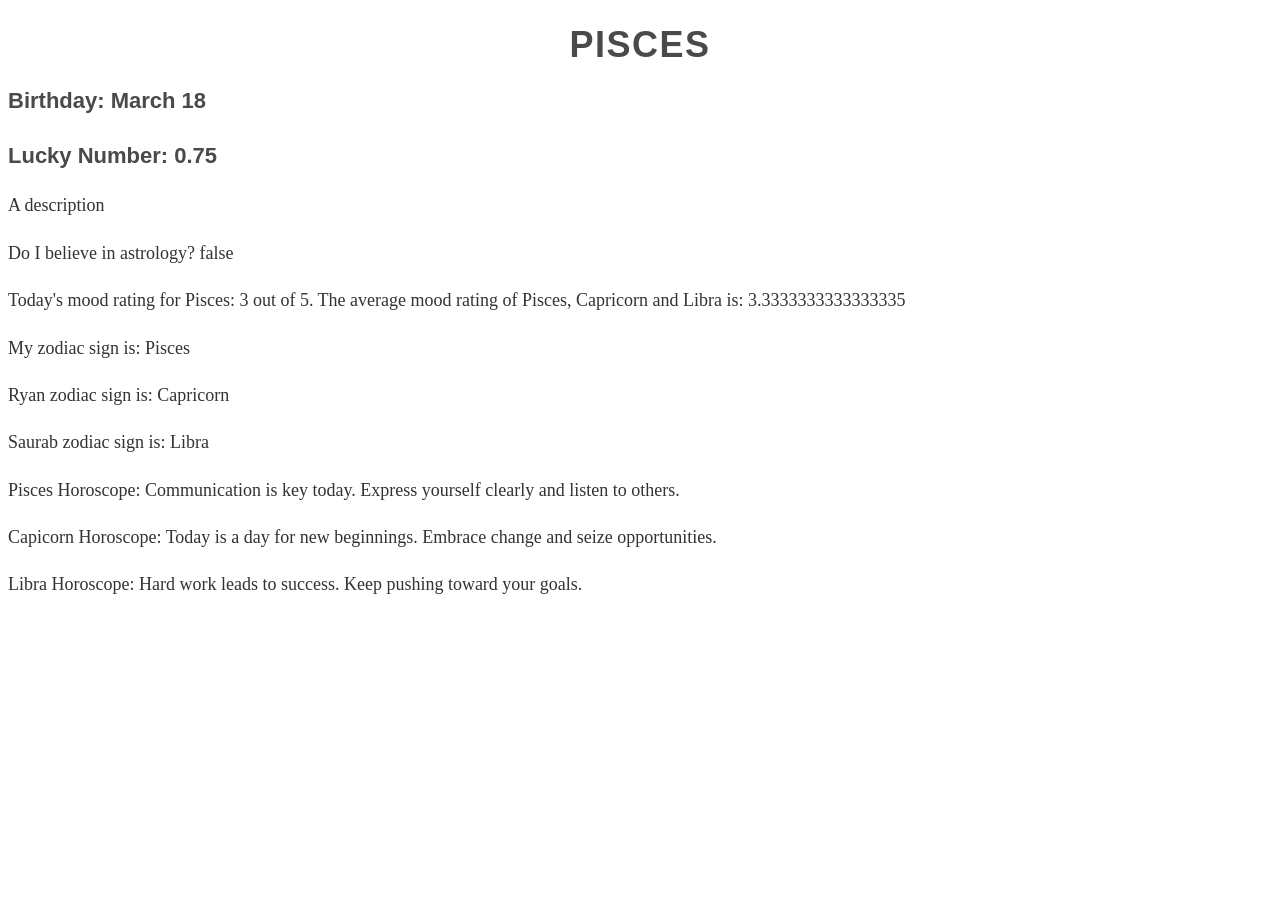
<file: labs/lab7/index.html>
<!DOCTYPE html>
<html>
  <head>
    <link href="css/style.css" type="text/css" rel="stylesheet">
  </head>
  
  <body>
    <h1 id="sign">My Sign</h1>
    <h3 class="birthday">Birthday: </h3>
    <h4 class="luckyNum">Lucky Number: </h4>
    <p>My horoscope...</p>
    <p>Do I believe in astrology? </p>

    <p></p>
    
    <p></p>
    <p></p>
    <p></p>

    <p></p>
    <p></p>
    <p></p>

  <script src="js/horoscope-data.js"></script>
  </body>
</html>
</file>
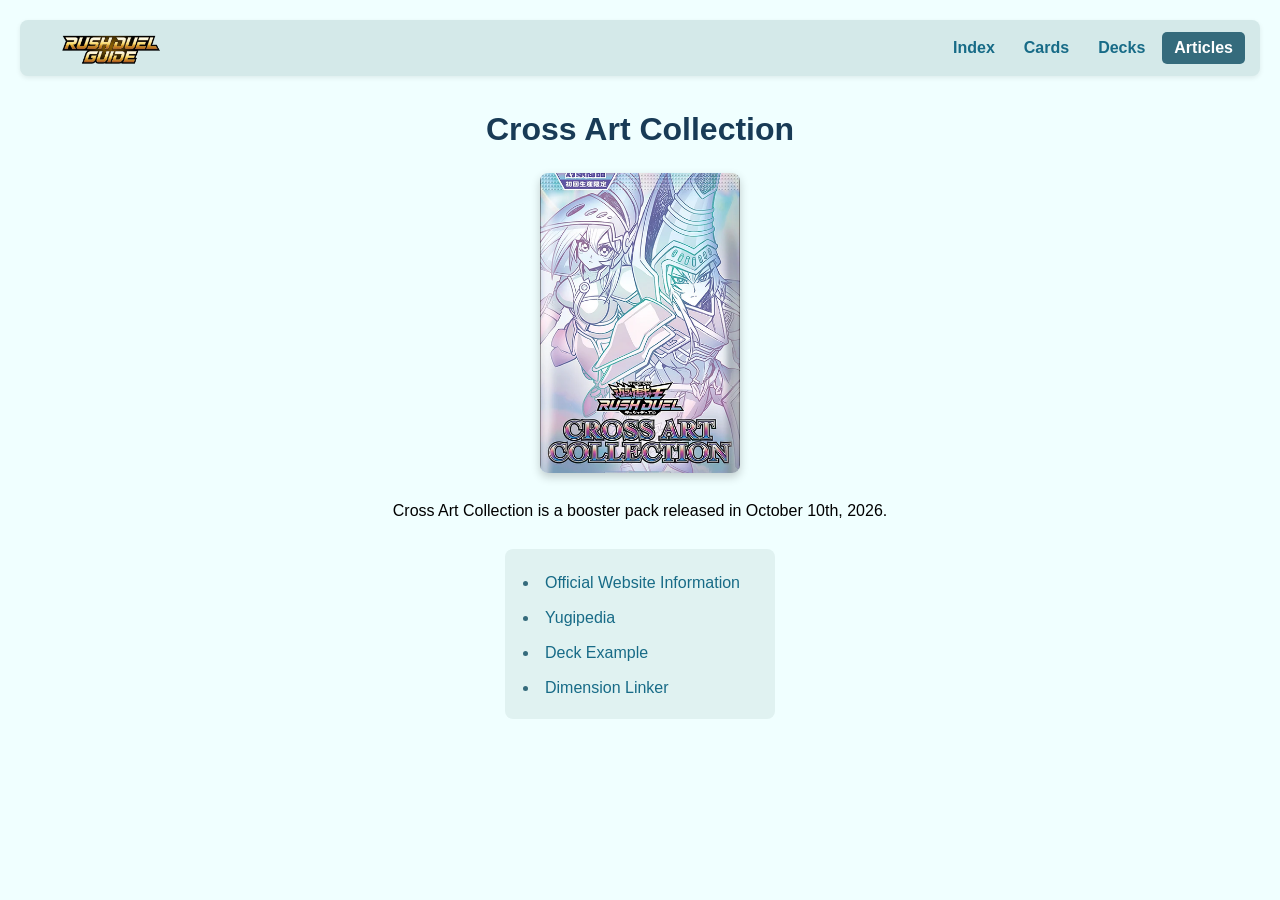
<file: product_site/CA01.html>
<!DOCTYPE html>
<html>
<head>
<title>Cross Art Collection Article</title>
<link rel="stylesheet" href="style_qkW1.css">
<!-- Google tag (gtag.js) -->
<script async src="https://www.googletagmanager.com/gtag/js?id=G-5EL65YGEJP"></script>
<script>
  window.dataLayer = window.dataLayer || [];
  function gtag(){dataLayer.push(arguments);}
  gtag('js', new Date());

  gtag('config', 'G-5EL65YGEJP');
</script>
</head>
<body>

    <div class="header">
        <a href="index.html"><img id="logo" src="images/logo.png" alt="Webpage Logo"></a>

    <div class="header-right">
        <a href="index.html">Index</a>
        <a href="cardExample.html">Cards</a>
        <a href="deckExample.html">Decks</a>
        <a class="active" href="CA01.html">Articles</a>
    </div>
    </div>

<h1>Cross Art Collection</h1>

<img src="images/CA01.png" alt="Cross Art Collection cover art" height="300" width="150">


<p>Cross Art Collection is a booster pack released in October 10th, 2026.</p>

<ul>
<li><a href="https://www.konami.com/yugioh/rushduel/products/ca01/"> Official Website Information</a></li>
<li><a href="https://yugipedia.com/wiki/Cross_Art_Collection"> Yugipedia</a></li>
<li><a href="https://kevintung.rhody.dev/csc271_projects/product_site/deckExample.html"> Deck Example</a></li>
<li><a href="https://kevintung.rhody.dev/csc271_projects/product_site/cardExample.html"> Dimension Linker</a></li>
</ul>

</body>
</html>
</file>
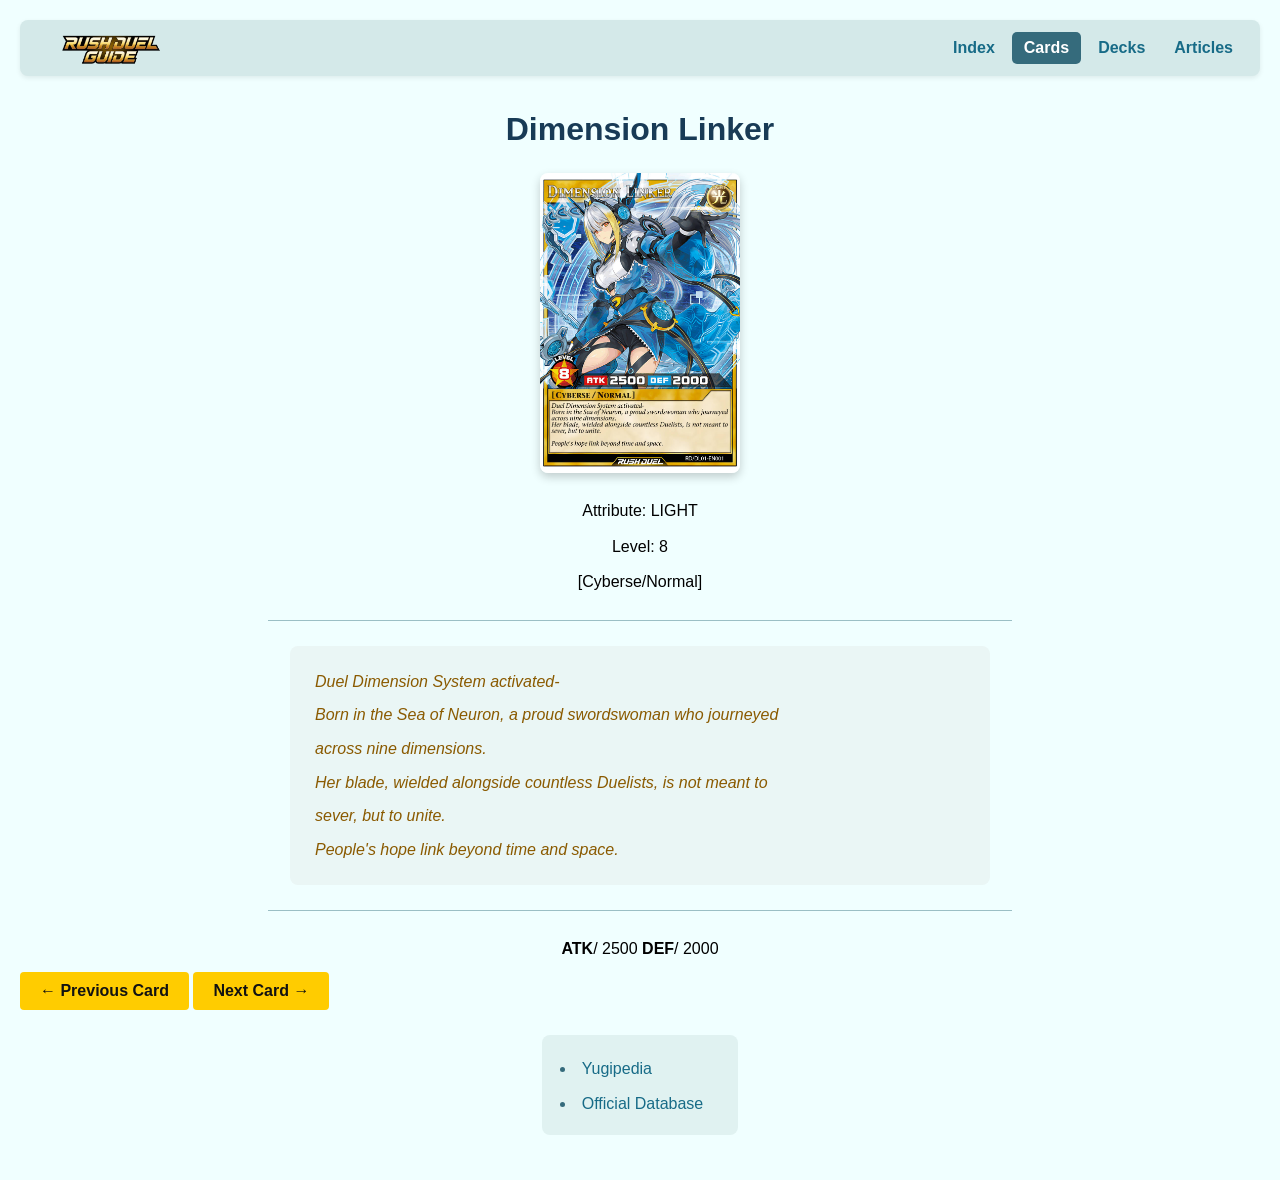
<file: product_site/cardExample.html>
<!DOCTYPE html>
<html>
<head>
<title>Dimension Linker</title>
<link rel="stylesheet" href="style_qkW1.css">
<meta name="description"
    content="Yu-Gi-Oh Rush Dimension Linker" />
<meta name="keywords"
    content="Yu-Gi-Oh, Rush Duel, Dimension Linker"/>
<meta http-equiv="pragma"
    content="no-cache" />
<!-- Google tag (gtag.js) -->
<script async src="https://www.googletagmanager.com/gtag/js?id=G-5EL65YGEJP"></script>
<script>
  window.dataLayer = window.dataLayer || [];
  function gtag(){dataLayer.push(arguments);}
  gtag('js', new Date());

  gtag('config', 'G-5EL65YGEJP');
</script>
</head>
<body>

    <div class="header">
        <a href="index.html"><img id="logo" src="images/logo.png" alt="Webpage Logo"></a>

    <div class="header-right">
        <a href="index.html">Index</a>
        <a class="active" href="cardExample.html">Cards</a>
        <a href="deckExample.html">Decks</a>
        <a href="CA01.html">Articles</a>
    </div>
    </div>

<h1><b>Dimension Linker</b></h1>
<img src="images/DimensionLinker.jpg" alt="Image of the Yugioh Rush Duel card, Dimension Linker" height="300" width="200">

<p>Attribute: LIGHT</p>
<p>Level: 8</p>
<p>[Cyberse/Normal]</p>
<hr style="height:1px">

<div id="card-text">
<p><i>Duel Dimension System activated-</i></p> <!--Main Card Text-->
<p><i>Born in the Sea of Neuron, a proud swordswoman who journeyed</i></p>
<p><i>across nine dimensions.</i></p>
<p><i>Her blade, wielded alongside countless Duelists, is not meant to</i></p>
<p><i>sever, but to unite.</i></p>
<p><i>People's hope link beyond time and space.</i></p>
</div>
<hr style="height:1px">
<p><b>ATK</b>/ 2500 <b>DEF</b>/ 2000</p>

<div class="navigation-controls">
    <button id="prev-btn">&larr; Previous Card</button>
    <button id="next-btn">Next Card &rarr;</button>
</div>
<ul>
<li><a href="https://yugipedia.com/wiki/Dimension_Linker"> Yugipedia</a></li> <!--Link to another resource-->
<li><a href="https://www.db.yugioh-card.com/rushdb/card_search.action?ope=2&cid=22619&request_locale=ja"> Official Database</a></li>
</ul>

<script src="js/placeholder.js"></script>
<script src="js/decisions&loops.js"></script>

</body>
</html>
</file>
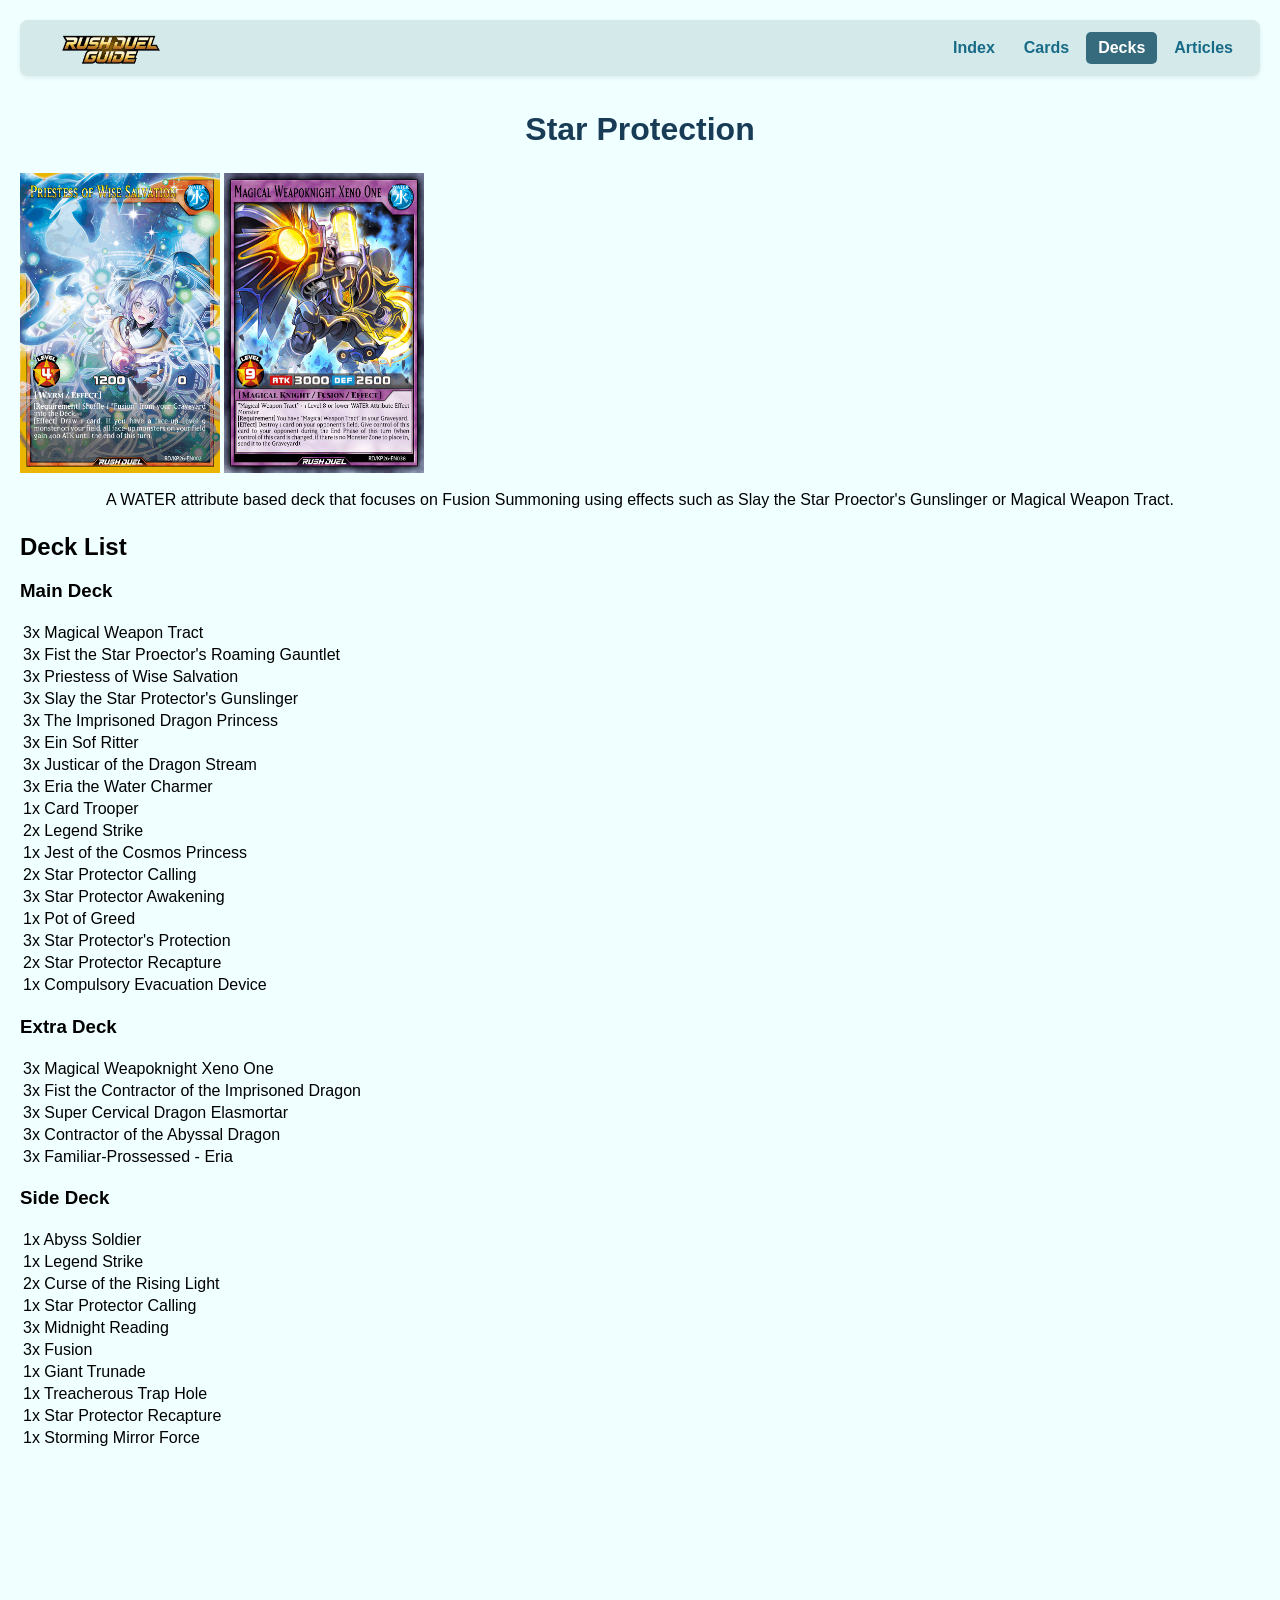
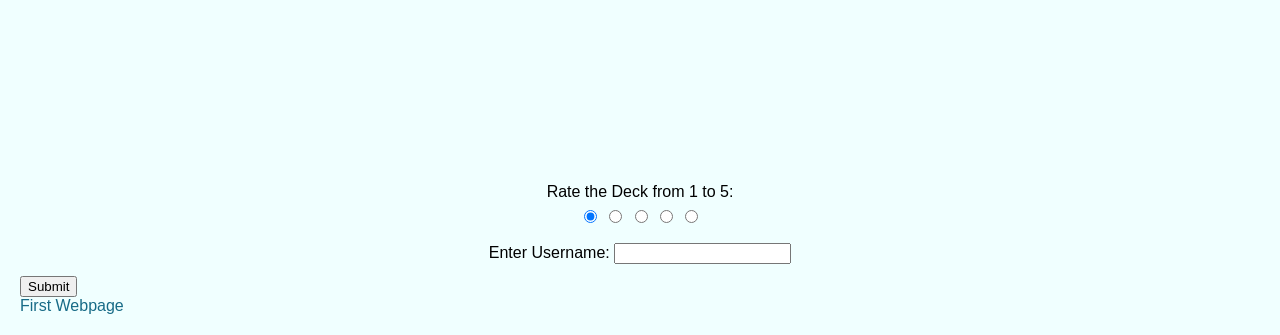
<file: product_site/deckExample.html>
<!DOCTYPE html>
<html>
<head>
<title>Star Protection</title>
<link rel="stylesheet" href="style_qkW1.css">
<!-- Google tag (gtag.js) -->
<script async src="https://www.googletagmanager.com/gtag/js?id=G-5EL65YGEJP"></script>
<script>
  window.dataLayer = window.dataLayer || [];
  function gtag(){dataLayer.push(arguments);}
  gtag('js', new Date());

  gtag('config', 'G-5EL65YGEJP');
</script>
</head>
<body>

<div class="header">
        <a href="index.html"><img id="logo" src="images/logo.png" alt="Webpage Logo"></a>

    <div class="header-right">
        <a href="index.html">Index</a>
        <a href="cardExample.html">Cards</a>
        <a class="active" href="deckExample.html">Decks</a>
        <a href="CA01.html">Articles</a>
    </div>
    </div>

<h1>Star Protection</h1> <!--Deck Name-->
<div class="image-container">
  <img src="images/starProtection1.jpg" alt="Priestess of Wise Salvation" height="300" width="200">
  <img src="images/starProtection2.jpg" alt="Magical Weapoknight Xeno One" height="300" width="200">
</div>

<p>A WATER attribute based deck that focuses on Fusion Summoning using effects such as Slay the Star Proector's Gunslinger or Magical Weapon Tract.</p> <!--Deck Description-->
<h2>Deck List</h2>

<h3>Main Deck</h3>

<table>
    <tr><td>3x Magical Weapon Tract</td></tr>
    <tr><td>3x Fist the Star Proector's Roaming Gauntlet</td></tr>
    <tr><td>3x Priestess of Wise Salvation</td></tr>
    <tr><td>3x Slay the Star Protector's Gunslinger</td></tr>
    <tr><td>3x The Imprisoned Dragon Princess</td></tr>
    <tr><td>3x Ein Sof Ritter</td></tr>
    <tr><td>3x Justicar of the Dragon Stream</td></tr>
    <tr><td>3x Eria the Water Charmer</td></tr>
    <tr><td>1x Card Trooper</td></tr>
    <tr><td>2x Legend Strike</td></tr>
    <tr><td>1x Jest of the Cosmos Princess</td></tr>
    <tr><td>2x Star Protector Calling</td></tr>
    <tr><td>3x Star Protector Awakening</td></tr>
    <tr><td>1x Pot of Greed</td></tr>
    <tr><td>3x Star Protector's Protection</td></tr>
    <tr><td>2x Star Protector Recapture</td></tr>
    <tr><td>1x Compulsory Evacuation Device</td></tr>
</table>

<h3>Extra Deck</h3>

<table>
    <tr><td>3x Magical Weapoknight Xeno One</td></tr>
    <tr><td>3x Fist the Contractor of the Imprisoned Dragon</td></tr>
    <tr><td>3x Super Cervical Dragon Elasmortar</td></tr>
    <tr><td>3x Contractor of the Abyssal Dragon</td></tr>
    <tr><td>3x Familiar-Prossessed - Eria</td></tr>
</table>

<h3>Side Deck</h3>

<table>
    <tr><td>1x Abyss Soldier</td></tr>
    <tr><td>1x Legend Strike</td></tr>
    <tr><td>2x Curse of the Rising Light</td></tr>
    <tr><td>1x Star Protector Calling</td></tr>
    <tr><td>3x Midnight Reading</td></tr>
    <tr><td>3x Fusion</td></tr>
    <tr><td>1x Giant Trunade</td></tr>
    <tr><td>1x Treacherous Trap Hole</td></tr>
    <tr><td>1x Star Protector Recapture</td></tr>
    <tr><td>1x Storming Mirror Force</td></tr>
</table>

<iframe width="560" height="315" 
        src="https://www.youtube-nocookie.com/embed/ZbbzsaoMUaU?si=TYbvjDSeKLuwHLdu"
        title="YouTube video player" 
        frameborder="0" 
        allow="accelerometer; autoplay; clipboard-write; encrypted-media; gyroscope; picture-in-picture; web-share"
        referrerpolicy="strict-origin-when-cross-origin" allowfullscreen>
</iframe> <!--Youtube Video of Deck-->

<form action="index.html"> 
        <p>Rate the Deck from 1 to 5:
            <br>
            <input type="radio" name="Rating" value="1" checked="checked">
            <input type="radio" name="Rating" value="2">
            <input type="radio" name="Rating" value="3">
            <input type="radio" name="Rating" value="4">
            <input type="radio" name="Rating" value="5">
        </p>

        <p>Enter Username:
            <input type="text" name="username">
        </p>
        <input type="submit" name="Submit" value="Submit">
    </form>        

<a href="https://kevintung.rhody.dev/csc271_projects/product_site/cardExample.html"> First Webpage</a>

</body>
</html>
</file>
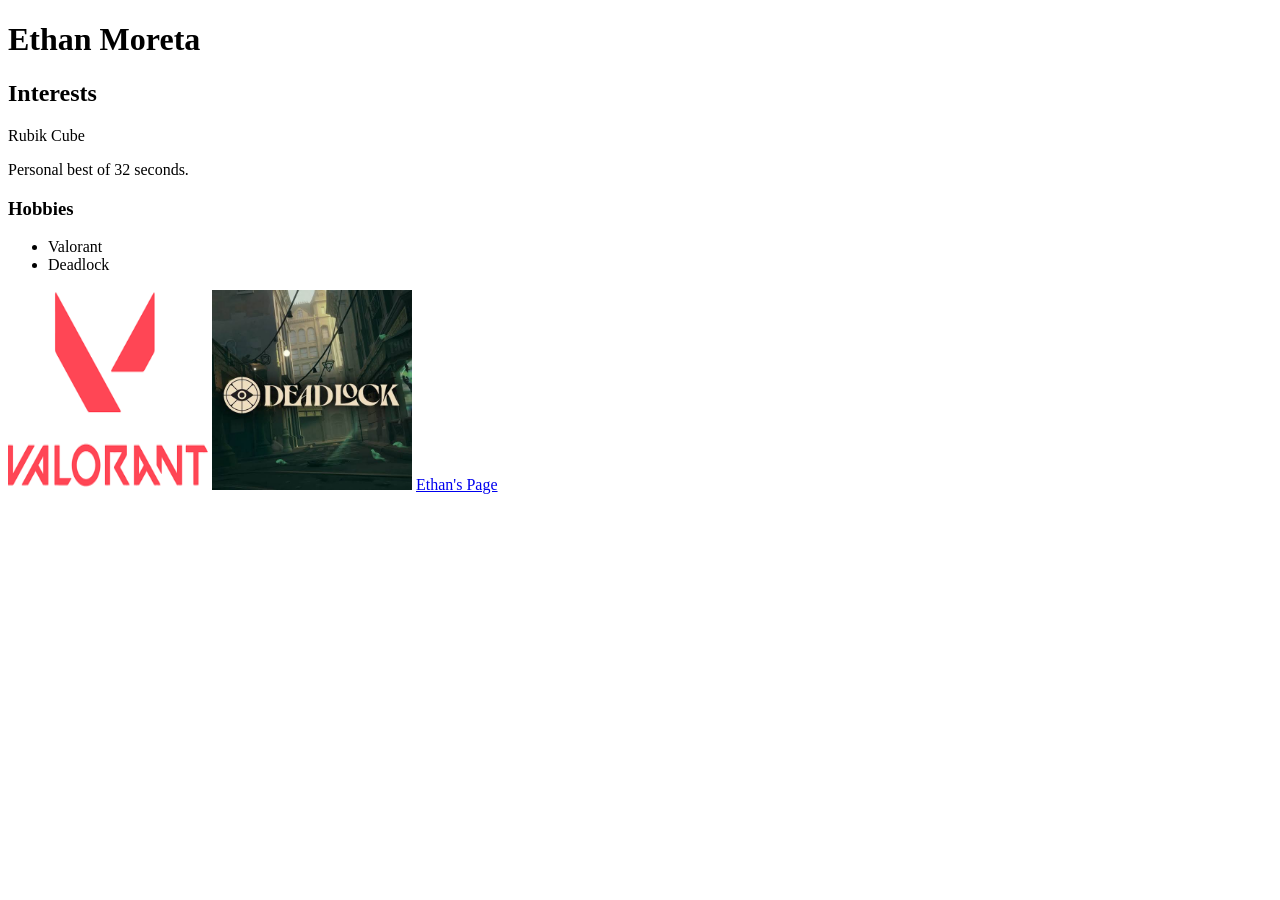
<file: labs/lab2/profile.html>
<!DOCTYPE html>
<html>
<head>
<title>Personal Profile</title>
</head>
<body>

<h1>Ethan Moreta</h1>
<h2> Interests</h2>
  <p>Rubik Cube</p>
    <p>Personal best of 32 seconds.</p>
    
<h3> Hobbies</h3>
    <ul>
        <li>Valorant</li>
        <li>Deadlock</li>
    </ul>
<img src="Valorant.jpg" alt="Logo of Valorant" height="200" width="200">
<img src="Deadlock.jpg" alt="Logo of Deadlock" height="200" width="200">
<a href="https://ethanmoreta.rhody.dev/cscs271_projects/labs/lab2/profile.html"> Ethan's Page</a>
</body>
</html>
</file>
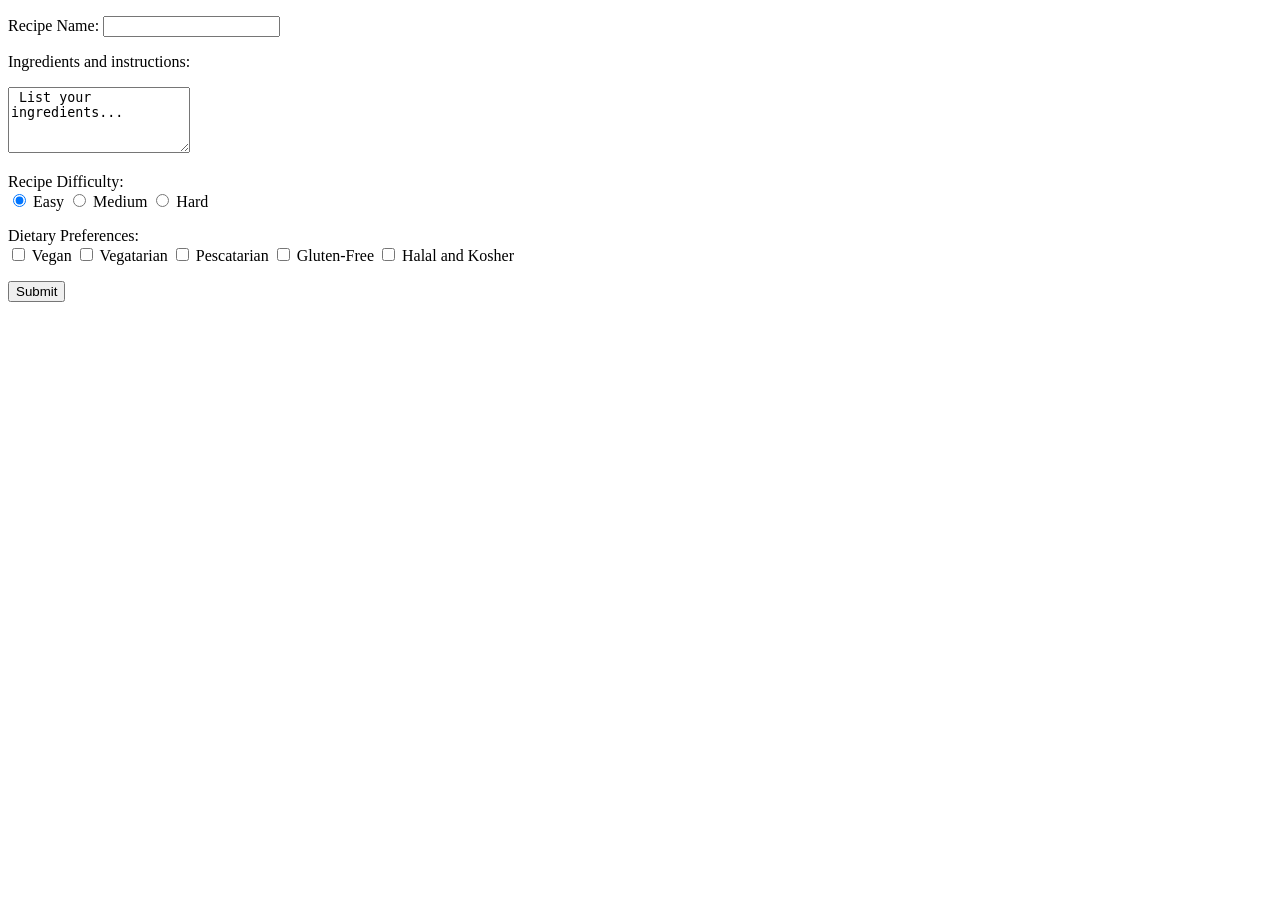
<file: labs/lab3/submission.html>
<!DOCTYPE html>
<html>
<head>
<title>Recipe Submission</title>
</head>
<body>
    <form action="index.html">
        <p>Recipe Name:
            <input type="text" name="username"/>
        </p>
    </form>

    <form action="index.html">
        <p>Ingredients and instructions:</p>
        <textarea name="Ingredients" cols="20" rows="4"> List your ingredients...</textarea>
    </form>

    <form action="index.html">
        <p>Recipe Difficulty:
            <br />
            <input type="radio" name="Difficulty" value="Easy" checked="checked"/> Easy
            <input type="radio" name="Difficulty" value="Medium"/> Medium
            <input type="radio" name="Difficulty" value="Hard"/> Hard
        </p>
    
    <form action="index.html">
        <p>Dietary Preferences:
            <br />
            <input type="checkbox" name="Diet" value="Vegan"/> Vegan
            <input type="checkbox" name="Diet" value="Vegetarian"/> Vegatarian
            <input type="checkbox" name="Diet" value="Pescatarian"/> Pescatarian
            <input type="checkbox" name="Diet" value="Gluten-Free"/> Gluten-Free
            <input type="checkbox" name="Diet" value="Halal and Kosher"/> Halal and Kosher
        </p>

    <form action="index.html">
        <input type="submit" name="Submit" value="Submit" />
    </form>

</body>
</html>
</file>
<file: labs/lab7/css/style.css>
#sign {
    font-size: 36px;
    color: #4A4A4A;
    text-align: center;
    text-transform: uppercase;
    letter-spacing: 1.5px;
    font-family: 'Helvetica Neue', sans-serif; 
    margin-bottom: 20px;
}




.birthday {
    font-size: 22px;
    color: #4A4A4A; 
    margin-bottom: 10px;
    font-family: 'Helvetica Neue', sans-serif; 
}


.luckyNum {
    font-size: 22px;
    color: #4A4A4A;
    font-family: 'Helvetica Neue', sans-serif; 
    margin-bottom: 20px;
}


p {
    font-size: 18px;
    line-height: 1.8;
    color: #333; 
    font-family: 'Georgia', serif; 
    margin: 15px 0;
}
</file>
<file: product_site/style_qkW1.css>
body {
    background-color: azure; 
    margin: 0;
    padding: 20px;
    font-family: 'Trebuchet MS', 'Lucida Sans Unicode', 'Lucida Grande', 'Lucida Sans', Arial, sans-serif;
    color: black;
}

h1 {
    color: #183b56;
    text-align: center;
    font-size: 32px;
    margin-top: 35px;
    margin-bottom: 25px;
}

body > img {
    display: block;
    width: 200px;
    height: 300px;
    object-fit: cover;
    margin: 0 auto 25px;
    border-radius: 8px;
    box-shadow: 0 4px 10px rgba(0, 0, 0, 0.2);
}

p {
    color: black;
    font-family: 'Trebuchet MS', 'Lucida Sans Unicode', 'Lucida Grande', 'Lucida Sans', Arial, sans-serif;
    text-align: center;
    font-size: 16px;
    line-height: 1.6;
    margin: 10px 0;
}

hr {
    width: 60%;
    border: none;
    height: 1px;
    background-color: #9bbfc5;
    margin: 25px auto;
}

ul {
    width: fit-content;
    margin: 25px auto;
    padding: 15px 35px;
    background-color: #e0f2f1;
    border-radius: 8px;
    line-height: 2;
}

li {
    padding-left: 5px;
}

a:link {
    color: #176b87;
    text-decoration: none;
}

a:visited {
    color: #72528a;
}

a:hover {
    color: #e68a28;
    text-decoration: underline;
}

#logo {
    width: 125px;
    height: 45px;
    object-fit: contain;
}

.header {
    padding: 3px 15px;
    height: 50px;
    display: flex;
    align-items: center;
    justify-content: space-between;
    background-color: #d4e9e9;
    border-radius: 8px;
    box-shadow: 0 2px 5px rgba(0, 0, 0, 0.08);
}

.header a {
    display: inline-block;
    padding: 7px 12px;
    border-radius: 5px;
    font-weight: bold;
    text-decoration: none;
}

.header-right {
    display: flex;
    align-items: center;
    height: 100%;
    gap: 5px;
}

.header a:hover {
    color: #e68a28;
    background-color: #c2dddd;
    text-decoration: none;
}

.header a.active {
    color: white;
    background-color: #356b7c;
}

#IDSelector {
    background-color: yellow;
}

.classSelector {
    background-color: azure;
}

li::marker {
    color: #356b7c;
    font-size: 18px;
}

#card-text {
    width: 700px;
    margin: 20px auto;
    padding: 15px 25px;
    box-sizing: border-box;
    text-align: left;
    background-color: #eaf6f5;
    border-radius: 8px;
}

#card-text p {
    text-align: left;
    margin: 8px 0;
    line-height: 1.6;
}

button {
    background-color: #ffcc00;
    color: #121212;
    border: none;
    padding: 10px 20px;
    font-size: 1rem;
    font-weight: bold;
    border-radius: 4px;
    cursor: pointer;
    transition: background 0.2s;
}

button:hover {
    background-color: #e6b800;
}
</file>
